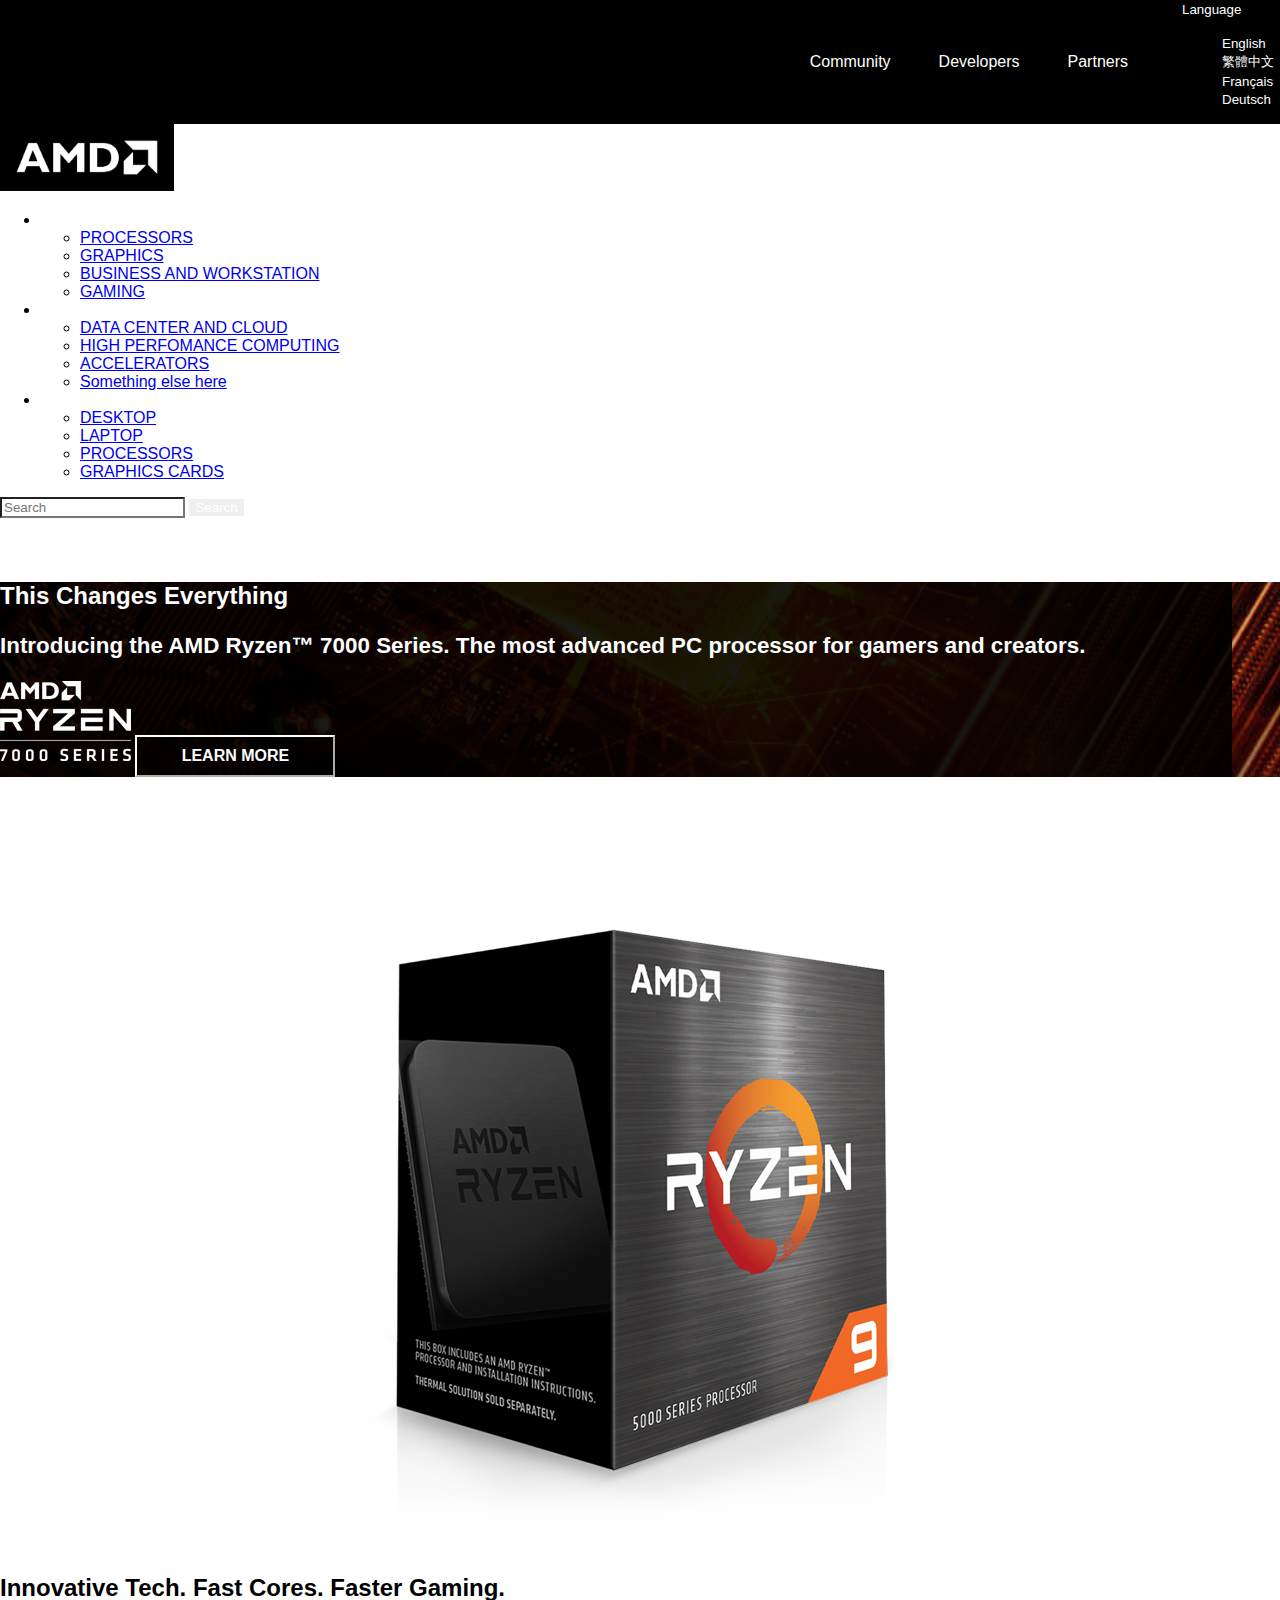
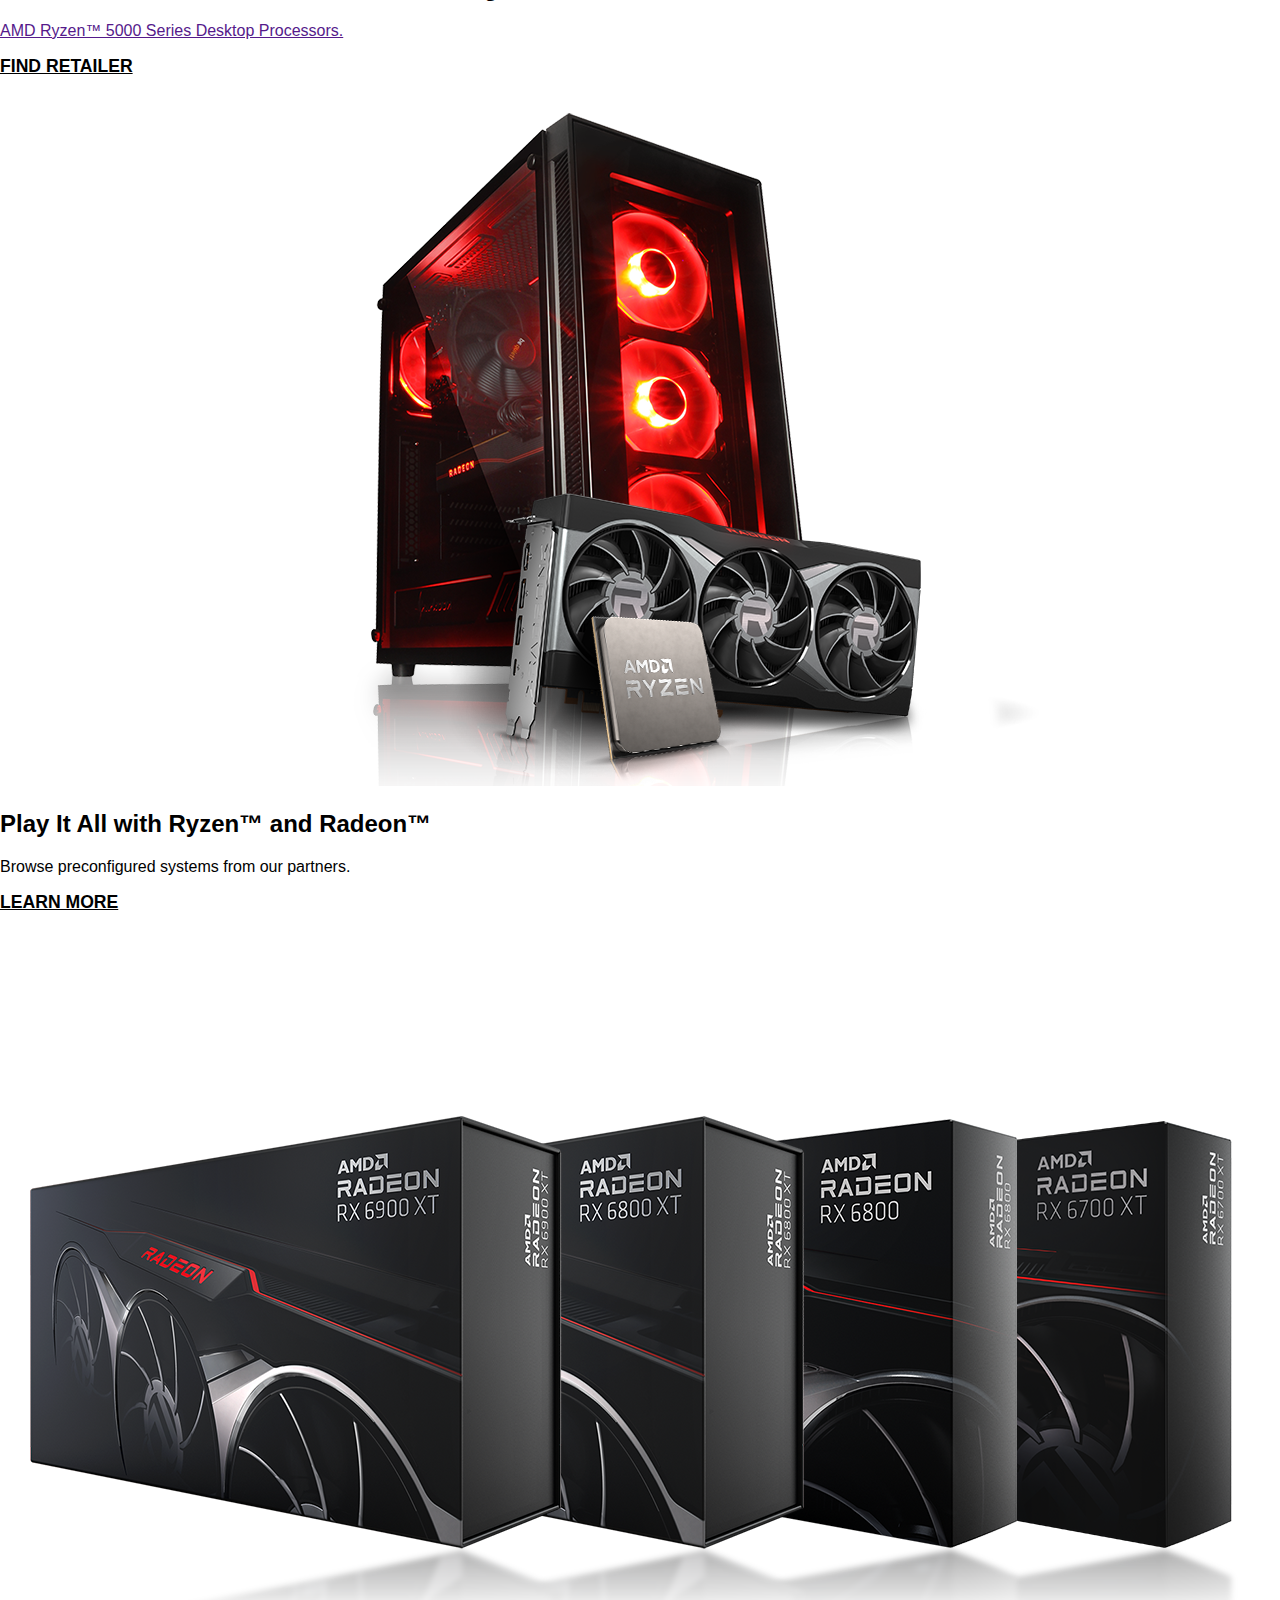
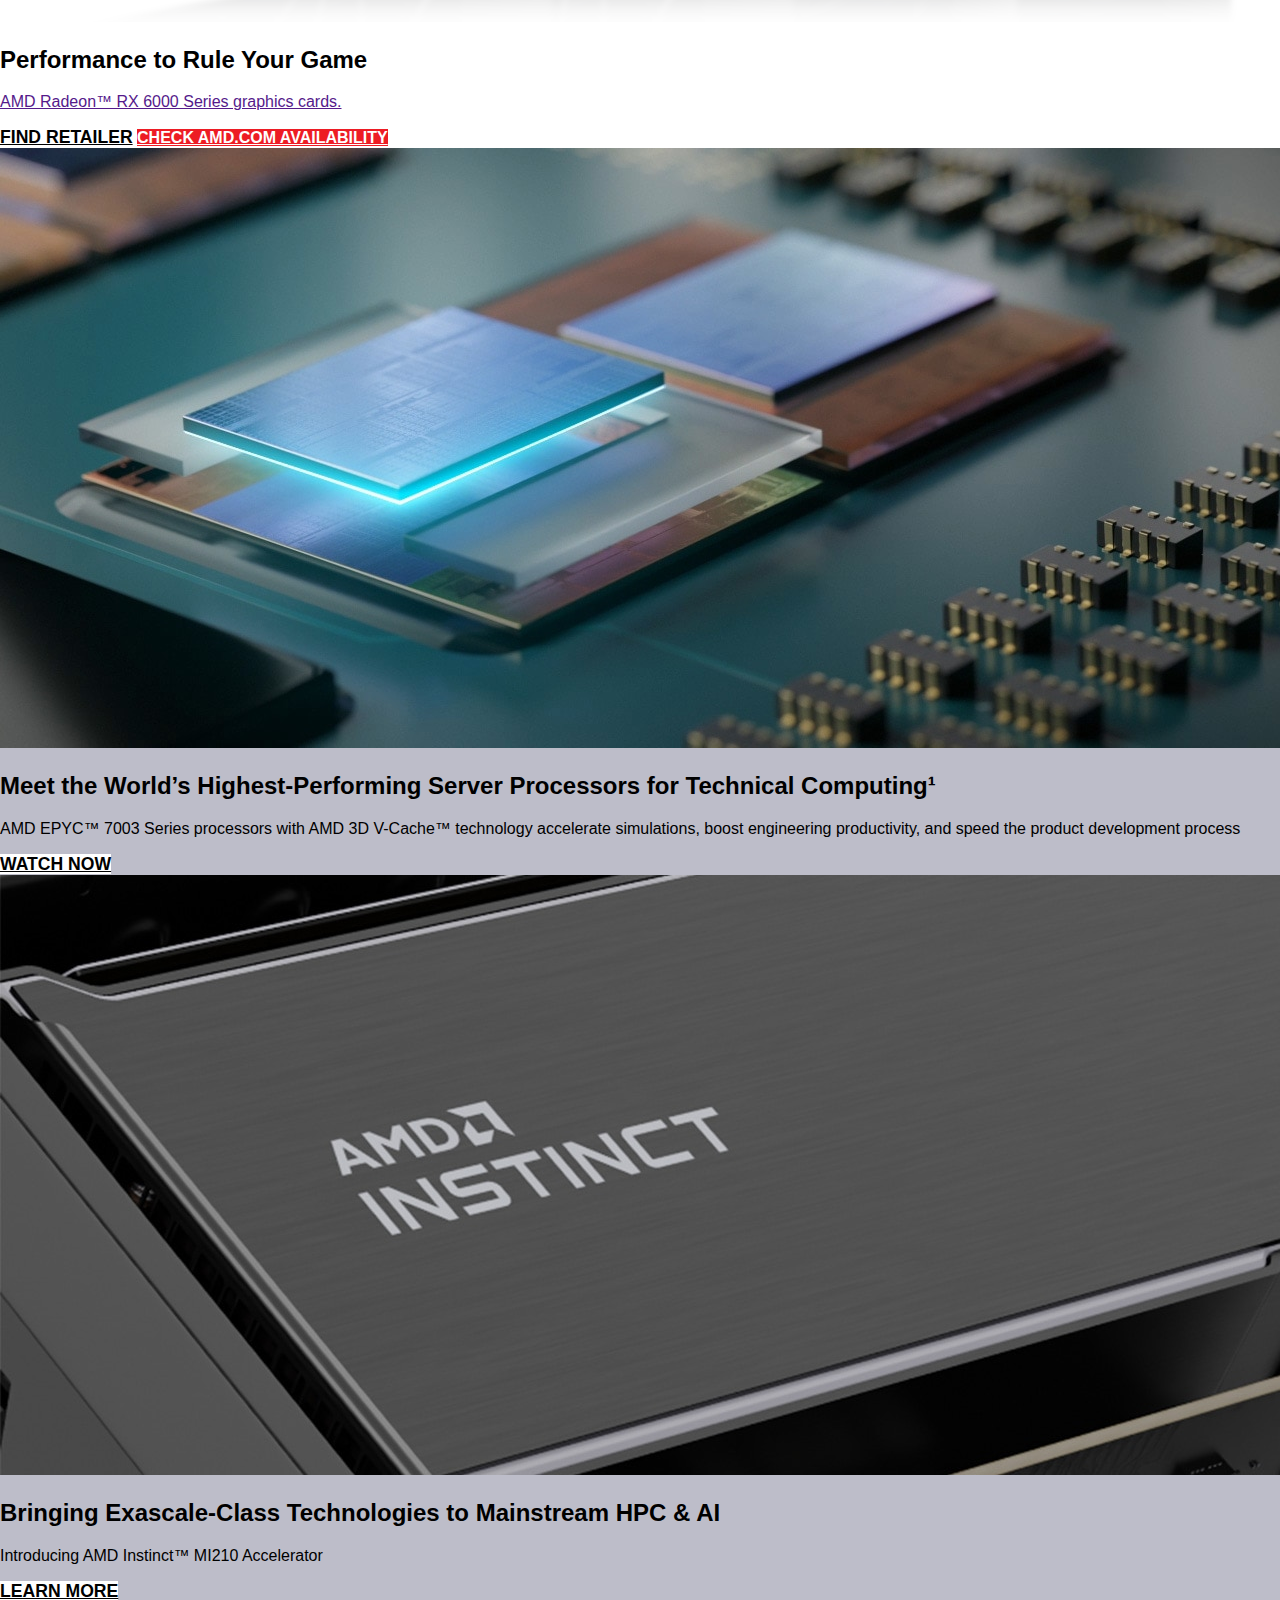
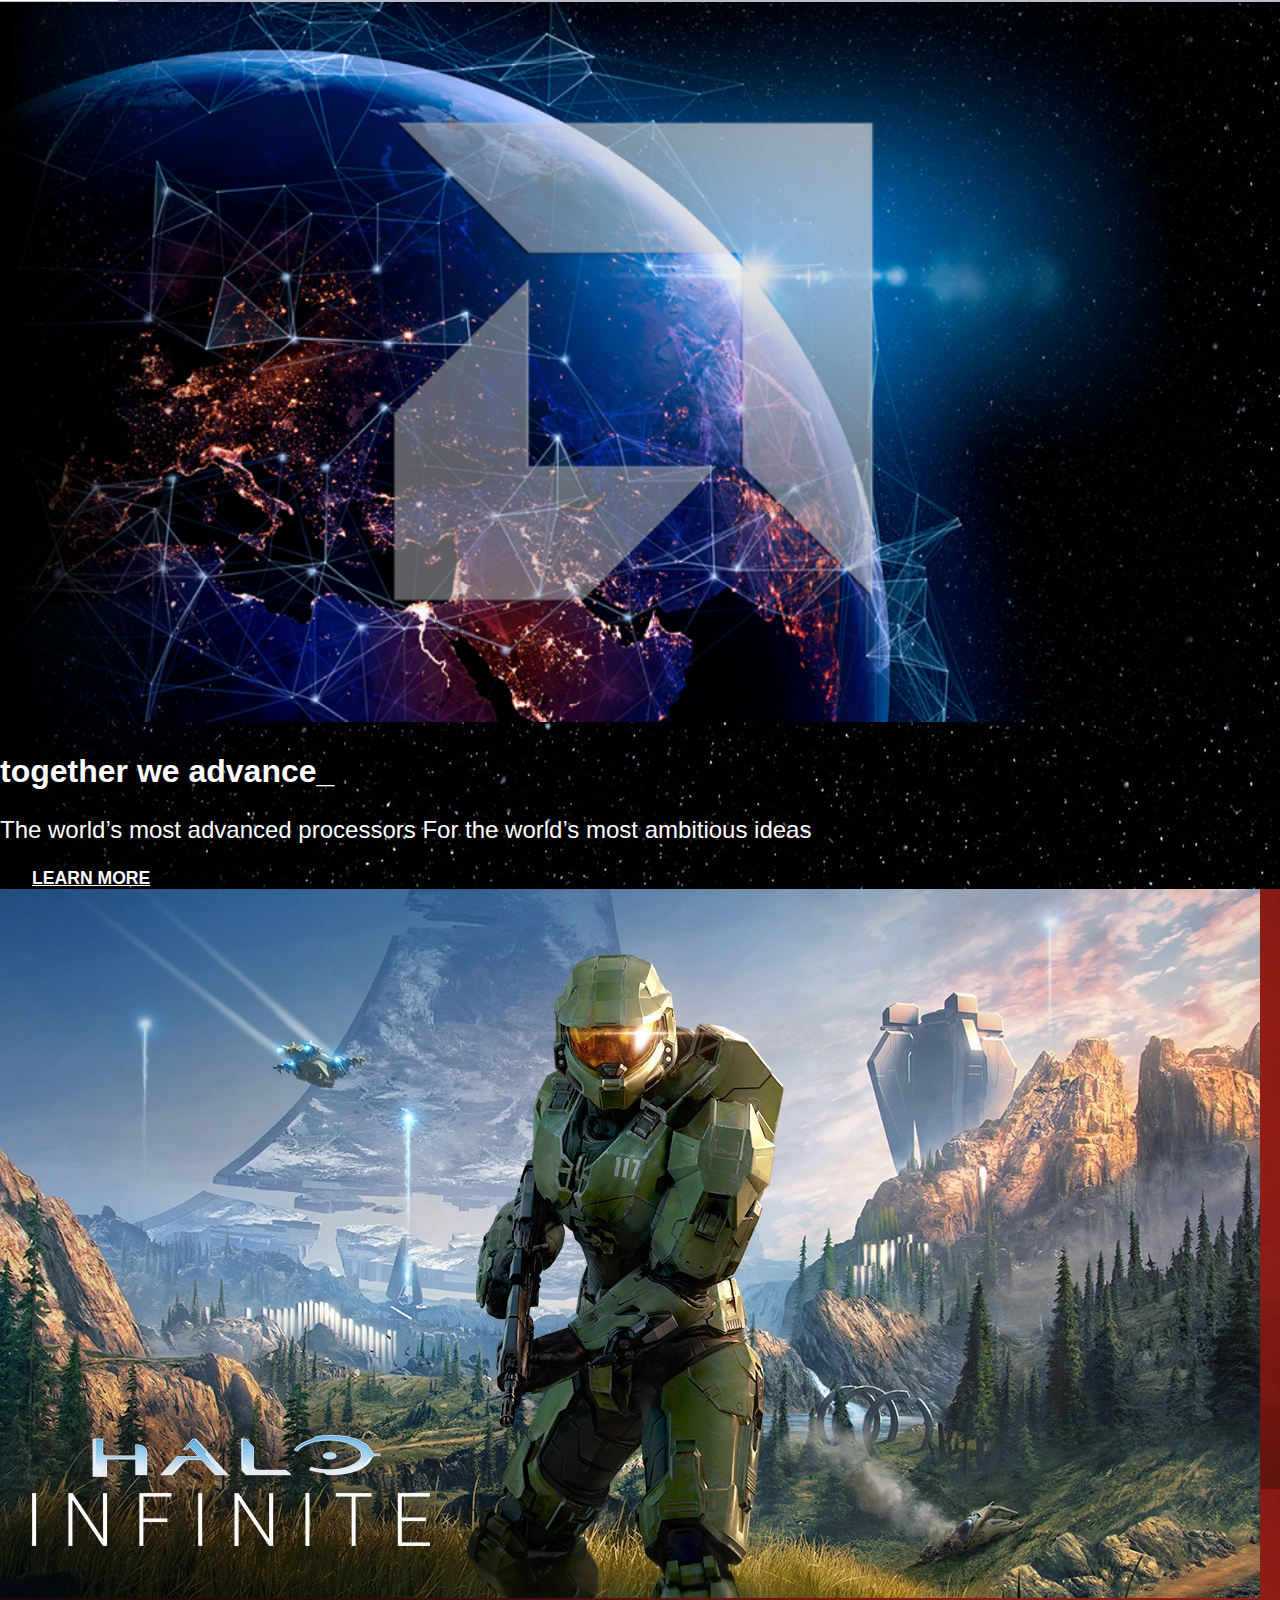
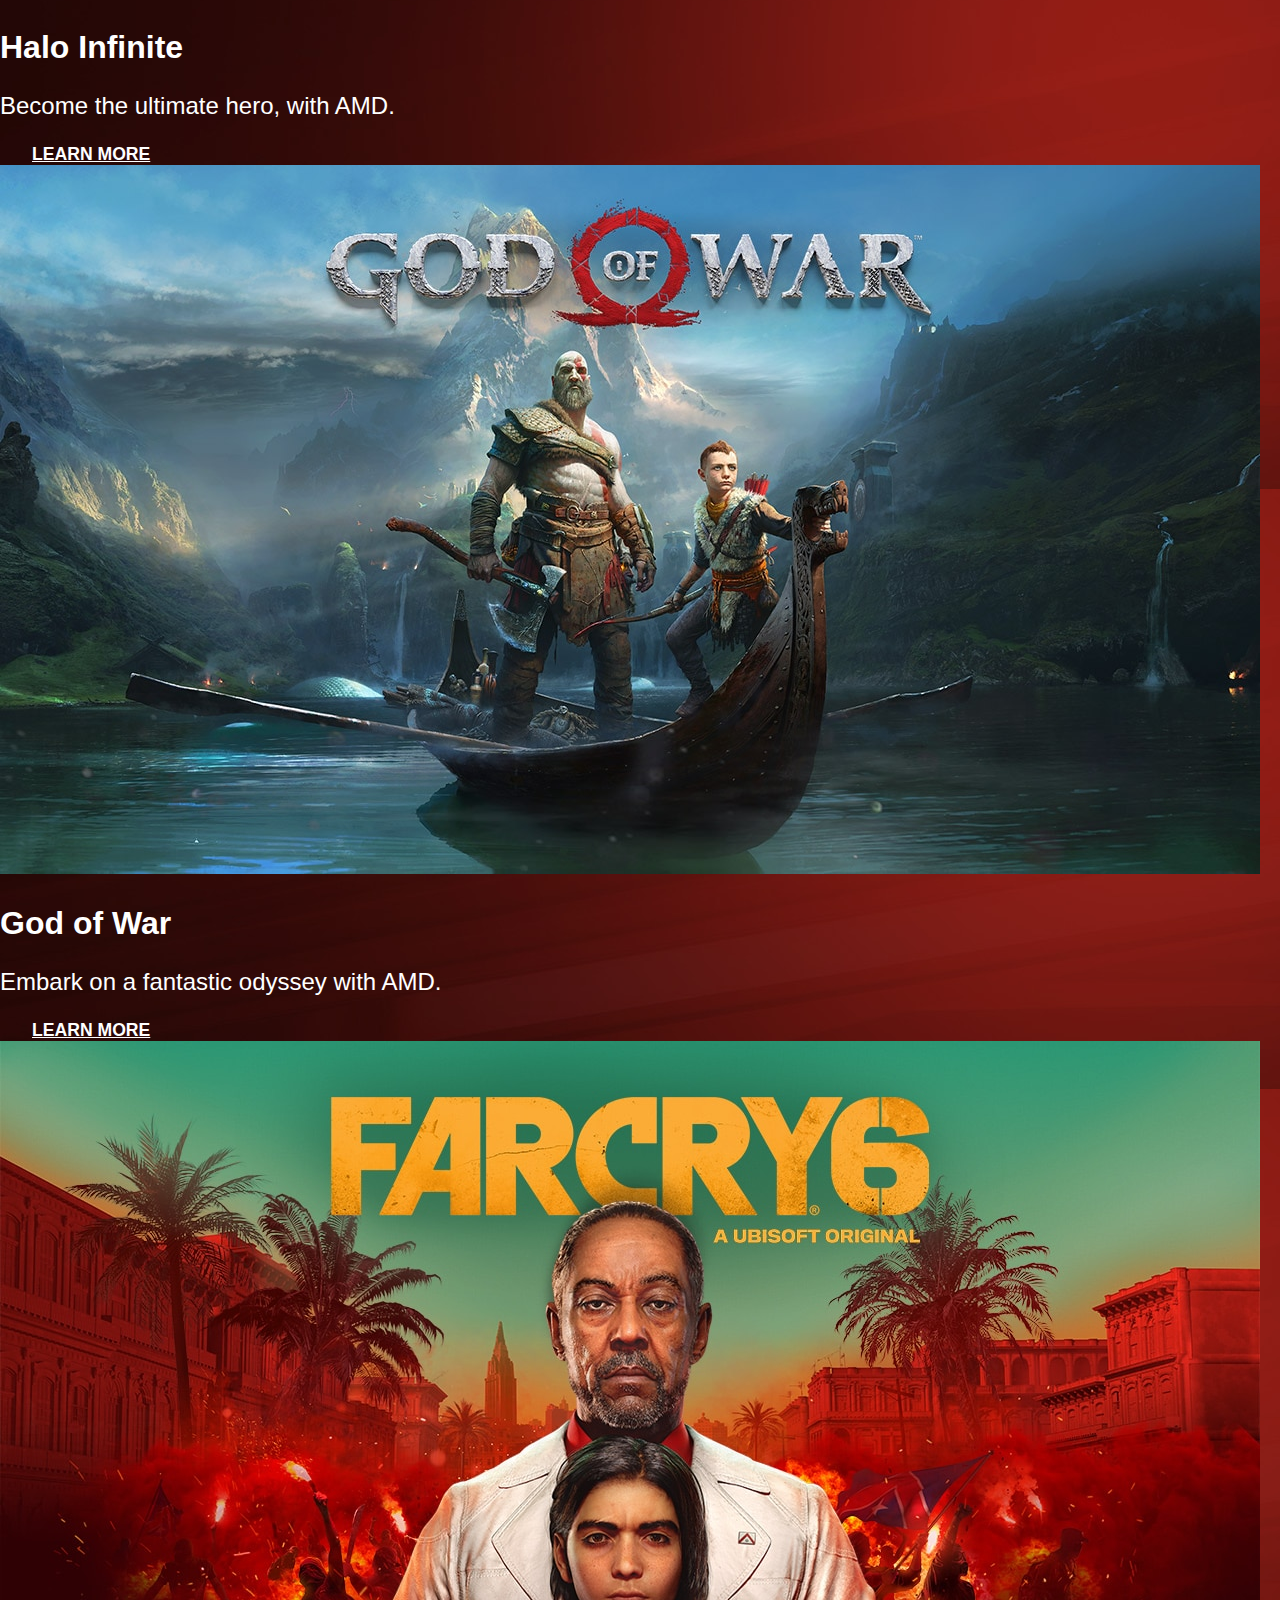
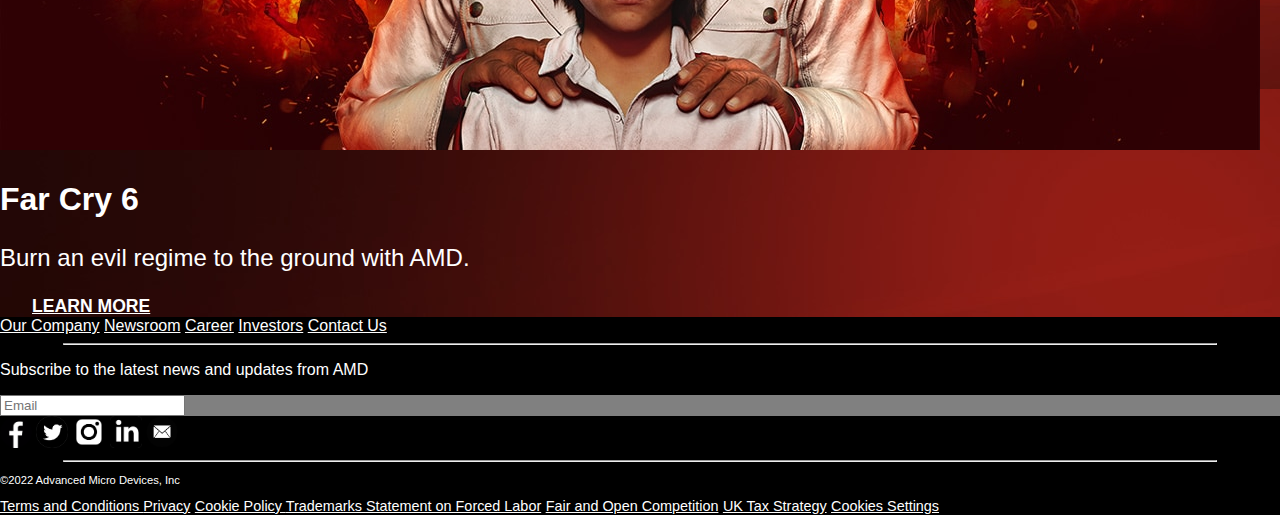
<file: index.html>
<!DOCTYPE html>
<html lang="en">
<head>
    <meta charset="UTF-8">
    <meta http-equiv="X-UA-Compatible" content="IE=edge">
    <meta name="viewport" content="width=device-width, initial-scale=1.0">
    <title>AMD</title>
    <link rel="shortcut icon" href="images/favicon.png" type="image/x-icon">
    <!-- CSS only -->
<link href="https://cdn.jsdelivr.net/npm/bootstrap@5.2.1/dist/css/bootstrap.min.css" rel="stylesheet" integrity="sha384-iYQeCzEYFbKjA/T2uDLTpkwGzCiq6soy8tYaI1GyVh/UjpbCx/TYkiZhlZB6+fzT" crossorigin="anonymous">
<link rel="stylesheet" href="css/styles.css">
</head>
<body class="p-0"> 
  <div class="container-fluid p-0">
        <div class="row m-0 p-0">
            <div class="d-none d-sm-none d-m-block d-lg-block p-0">
                <div class="col-12 " id="header">
                    <div class="e">Community</div>
                    <div class="e">Developers</div>
                    <div class="e">Partners</div>                    
                        <div class="dropdown">
                            <button class="btn btn-secondary dropdown-toggle" type="button" data-bs-toggle="dropdown" aria-expanded="false">
                              Language
                            </button>
                            <ul class="dropdown-menu">
                              <li><button class="dropdown-item" type="button">English</button></li>
                              <li><button class="dropdown-item" type="button">繁體中文</button></li>
                              <li><button class="dropdown-item" type="button">Français</button></li>
                              <li><button class="dropdown-item" type="button">Deutsch</button></li>
                            </ul>
                        </div>
                </div>
            </div>
            </div>
            <div class="col-12 p-0 mt-1">
              <nav class="navbar navbar-expand-lg bg-black p-0">
                <div class="container-fluid px-0 gx-0">
                  <a class="navbar-brand" href="#"><img class="logo" src="images/amd-logo.png" alt=""></a>
                  <button class="navbar-toggler tb" type="button" data-bs-toggle="collapse" data-bs-target="#navbarSupportedContent" aria-controls="navbarSupportedContent" aria-expanded="false" aria-label="Toggle navigation">
                    <span class="navbar-toggler-icon"></span>
                  </button>
                  <div class="collapse navbar-collapse" id="navbarSupportedContent">
                    <ul class="navbar-nav me-auto mb-2 mb-lg-0">
                      <li class="nav-item dropdown">
                        <a class="nav-link dropdown-toggle a1 " href="#" role="button" data-bs-toggle="dropdown" aria-expanded="false">
                          PRODUCT
                        </a>
                        <ul class="dropdown-menu UL1">
                          <li><a class="dropdown-item" href="#">PROCESSORS</a></li>
                          <li><a class="dropdown-item" href="#">GRAPHICS</a></li>                          
                          <li><a class="dropdown-item" href="#">BUSINESS AND WORKSTATION</a></li>
                          <li><a class="dropdown-item" href="#">GAMING</a></li>
                        </ul>
                      <li class="nav-item dropdown">
                        <a class="nav-link dropdown-toggle a1 " href="#" role="button" data-bs-toggle="dropdown" aria-expanded="false">
                          SOLUTION
                        </a>
                        <ul class="dropdown-menu UL1">
                          <li><a class="dropdown-item" href="#">DATA CENTER AND CLOUD</a></li>
                          <li><a class="dropdown-item" href="#">HIGH PERFOMANCE COMPUTING</a></li>
                          <li><a class="dropdown-item" href="#">ACCELERATORS</a></li>
                          <li><a class="dropdown-item" href="#">Something else here</a></li>
                        </ul>
                      <li class="nav-item dropdown">
                        <a class="nav-link dropdown-toggle a1 " href="#" role="button" data-bs-toggle="dropdown" aria-expanded="false">
                          SHOP
                        </a>
                        <ul class="dropdown-menu UL1">
                          <li><a class="dropdown-item" href="#">DESKTOP</a></li>
                          <li><a class="dropdown-item" href="#">LAPTOP</a></li>
                          <li><a class="dropdown-item" href="#">PROCESSORS</a></li>
                          <li><a class="dropdown-item" href="#">GRAPHICS CARDS</a></li>
                        </ul>
                      </li>                  
                    </ul>
                    <form class="d-flex" role="search">
                      <input class="form-control me-2 sbox" type="search" placeholder="Search" aria-label="Search">
                      <button class="btn btn-outline-success sb" type="submit">Search</button>
                    </form>
                  </div>
                </div>
              </nav>
            </div>
            <div class="container-fluid tm-0 sec1 py-5" style="background-image:url('./images/AMD-Ryzen-Desktop-CPUs.jpg')">
                <div class="card col-xl-4 col-lg-4 col-md-8 col-sm-12 col-12 ms-auto c1">
                  <div class="card-body p-2">
                    <h2 class="p-3 card-title h21">This Changes Everything</h2>
                    <h3 class="px-3 card-subtitle h31">Introducing the AMD Ryzen™ 7000 Series. The most advanced PC processor for gamers and creators.</h3>
                    <img class="ps-3 pt-3 d-block" src="images/card-image.png"  alt="amd">
                    <button class="c-button">LEARN MORE</button>
                  </div class="card-body">
                </div>              
            </div>
            <!-- section two -->
            <div class="sec2 mt-5  container-fluid">
                <div class="row">
                    <div class="card sc1 col-12 col-sm-12 col-lg-4 col-md-4">
                      <img src="images/sc1.png" class="card-img-top sc2img" alt="...">
                      <div class="card-body">
                        <h2 class="Innovative Tech. Fast Cores. Faster Gaming.">Innovative Tech. Fast Cores. Faster Gaming.</h2>
                        <p class="card-text"><a href="">AMD Ryzen™ 5000 Series Desktop Processors.</a></p>
                        <a href="#" class="btn S2B" id="button">FIND RETAILER</a>
                      </div>
                    </div>               
                
                    <div class="card sc2 col-12 col-sm-12 col-lg-4 col-md-4">
                      <img src="images/sc2.png" class="card-img-top sc2img" alt="...">
                      <div class="card-body">
                        <h2 class="card-title">Play It All with Ryzen™ and Radeon™</h2>
                        <p class="card-text">Browse preconfigured systems from our partners.</p>
                        <a href="#" class="btn S2B" id="button">LEARN MORE</a>
                      </div>
                    </div>                
                
                    <div class="card sc3 col-12 col-sm-12 col-lg-4 col-md-4">
                      <img src="images/sc3.png" class="card-img-top sc2img" alt="...">
                      <div class="card-body">
                        <h2 class="card-title">Performance to Rule Your Game</h2>
                        <a href=""><p class="card-text mx-0">AMD Radeon™ RX 6000 Series graphics cards.</p></a>
                        <a href="#" class="btn btn-primary S2B" id="button">FIND RETAILER</a>
                        <a href="#" class="btn S2B2">CHECK AMD.COM AVAILABILITY</a>                      
                      </div>
                    </div>
                </div>
            </div>
            <!-- section 3 -->
            <div class="container-fluid pt-5 pb-5" style="background-color: rgba(189, 189, 201);">
              <div class="row">
                <div class="col-12 col-sm-12 col-lg-6 col-md-6">
                  <div class="card sc3 s3card">
                    <img src="images/sc3img1.jpg" class="card-img-top sc2img" alt="...">
                    <div class="card-body">
                      <h2 class="card-title">Meet the World’s Highest-Performing Server Processors for Technical Computing¹</h2>
                      <p class="card-text mx-0">AMD EPYC™ 7003 Series processors with AMD 3D V-Cache™ technology accelerate simulations, boost engineering productivity, and speed the product development process</p>
                      <a href="#" class="btn S2B" id="button">WATCH NOW</a>                                           
                    </div>
                  </div>
                </div>
                <div class="col-12 col-sm-12 col-md-6 col-lg-6">
                  <div class="card sc3 s3card">
                    <img src="images/sc3img2.jpg" class="card-img-top sc2img" alt="...">
                    <div class="card-body">
                      <h2 class="card-title">Bringing Exascale-Class Technologies to Mainstream HPC & AI</h2>
                      <p class="card-text mb-5">Introducing AMD Instinct™ MI210 Accelerator</p>
                      <a href="#" class="btn S2B mt-5" id="button">LEARN MORE</a>                                            
                    </div>
                  </div>
                </div>
              </div>
            </div>  
            <!-- section 4 -->
            <div class="container-fluid p-0">
              <div class="row sec4">
                <div class="col-12 col-sm-12 col-md-6 col-lg-6 hstack">
                  <img class="col-" height="auto" width="100%" src="images/sec4-img.png" alt="">
                </div>
                <div class="col-sm-6 ms-auto p-0" style="background-color: rgba(0,0,0,0);">
                  <div class="card col-12 col-sm-12 col-md-6 col-lg-6 s4card">
                    <div class="card-body col-12">
                      <h2 class="card-title s4h2">together we advance<span class="cursor">_</span></h2>
                      <p class="card-text s4p">The world’s most advanced processors For the world’s most ambitious ideas</p>
                      <a href="#" class="btn s4button">LEARN MORE</a>
                    </div>
                  </div>
                </div>
            </div>
            <!-- section 5 -->
            <div class="container-fluid sec5 my-5 mx-0">
              <div class="row pb-4 pt-5 px-5"> 
                  <div class="col-12 col-sm-12 col-md-4 col-lg-4">
                    <div class="card s5card">
                      <img src="images/s5img1.jpg" class="card-img-top sc2img" alt="...">
                      <div class="card-body">
                        <h2 class="card-title s4h2">Halo Infinite</h2>
                        <p class="card-text mb-5 s4p">Become the ultimate hero, with AMD.</p>
                        <a href="#" class="btn s5button ">LEARN MORE</a>                                            
                      </div>
                    </div>
                  </div>              
                  <div class="col-12 col-sm-12 col-md-4 col-lg-4">
                    <div class="card s5card">
                      <img src="images/s5img2.jpg" class="card-img-top sc2img" alt="...">
                      <div class="card-body">
                        <h2 class="card-title s4h2">God of War</h2>
                        <p class="card-text mb-5 s4p">Embark on a fantastic odyssey with AMD.</p>
                        <a href="#" class="btn  s5button ">LEARN MORE</a>                                            
                      </div>
                    </div>
                  </div>                
                  <div class="col-12 col-sm-12 col-md-4 col-lg-4">
                    <div class="card s5card">
                      <img src="images/s5img3.jpg" class="card-img-top sc2img" alt="...">
                      <div class="card-body">
                        <h2 class="card-title s4h2">Far Cry 6</h2>
                        <p class="card-text mb-5 s4p">Burn an evil regime to the ground with AMD.</p>
                        <a href="#" class="btn s5button">LEARN MORE</a>                                            
                      </div>
                    </div>
                  </div>                
              </div>
            </div>
            <!-- section 6 -->
            <div class="sec6 px-0 pt-3">
              <nav class="nav ps-5">                
                <a class="nav-link sec6-1" href="#">Our Company</a>
                <a class="nav-link sec6-1" href="#">Newsroom</a>
                <a class="nav-link sec6-1" href="#">Career</a>
                <a class="nav-link sec6-1" href="#">Investors</a>
                <a class="nav-link sec6-1" href="#">Contact Us</a>              
              </nav>
              <div><hr class="mx-auto"></div>              
              <p class="pt-5 ms-5" style="color: white;">Subscribe to the latest news and updates from AMD</p>
              <div class="container-fluid">
                <div class="row footer">                  
                  <div class="">
                    <nav class="nav col-12  ps-5"> 
                      <div class="nav-link py-3 email col-7 "><input class="emailInput" type="email" placeholder="Email"></div>              
                      <a class="nav-link sec7-1" href="#"><img class="social" src="images/fb-icon.png" alt=""></a>
                      <a class="nav-link sec7-1" href="#"><img class="social" src="images/twitter-icon.png" alt=""></a></a>
                      <a class="nav-link sec7-1" href="#"><img class="social" src="images/instagram-icon.png" alt=""></a></a>
                      <a class="nav-link sec7-1" href="#"><img class="social" src="images/linkedin-icon.png" alt=""></a></a>
                      <a class="nav-link sec7-1" href="#"><img class="social" src="images/mail.png" alt=""></a></a>              
                    </nav>
                  </div>
                </div> 
              </div>  
              <hr class="mx-auto">
              <p class="fp ms-5 p-0">©2022 Advanced Micro Devices, Inc</p>
              <div class="container-fluid">
                <div class="row">
                  <div class="col">
                    <nav class="nav ps-4">                
                      <a class="nav-link sec7-1" href="#">Terms and Conditions </a>
                      <a class="nav-link sec7-1" href="#">Privacy</a>
                      <a class="nav-link sec7-1" href="#">Cookie Policy </a>
                      <a class="nav-link sec7-1" href="#">Trademarks </a>
                      <a class="nav-link sec7-1" href="#">Statement on Forced Labor</a> 
                      <a class="nav-link sec7-1" href="#">Fair and Open Competition</a>
                      <a class="nav-link sec7-1" href="#">UK Tax Strategy</a>
                      <a class="nav-link sec7-1" href="#">Cookies Settings</a>             
                    </nav>
                  </div>
                </div>
              </div>            
            </div>           
              <!-- JavaScript Bundle with Popper -->
              <!-- JavaScript Bundle with Popper -->
               <script src="https://cdn.jsdelivr.net/npm/bootstrap@5.2.1/dist/js/bootstrap.bundle.min.js" integrity="sha384-u1OknCvxWvY5kfmNBILK2hRnQC3Pr17a+RTT6rIHI7NnikvbZlHgTPOOmMi466C8" crossorigin="anonymous"></script>
  </body>
</html>
</file>
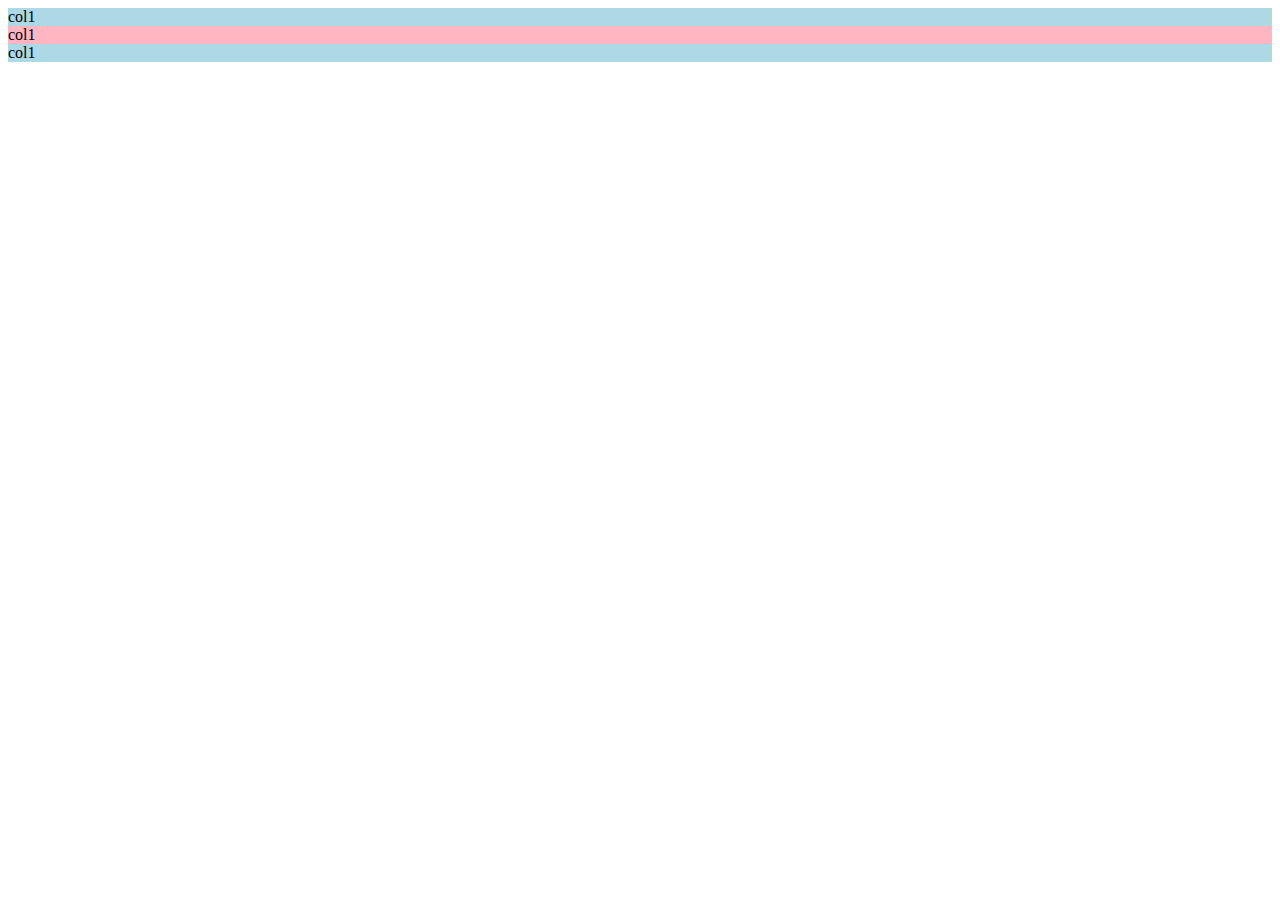
<file: demo.html>
<!DOCTYPE html>
<html lang="en">
<head>
    <meta charset="UTF-8">
    <meta http-equiv="X-UA-Compatible" content="IE=edge">
    <meta name="viewport" content="width=device-width, initial-scale=1.0">
    <title>Document</title>
    <!-- CSS only -->
<link href="https://cdn.jsdelivr.net/npm/bootstrap@5.2.1/dist/css/bootstrap.min.css" rel="stylesheet" integrity="sha384-iYQeCzEYFbKjA/T2uDLTpkwGzCiq6soy8tYaI1GyVh/UjpbCx/TYkiZhlZB6+fzT" crossorigin="anonymous">
</head>
<body>
    <div class="container-fluid">
        <div class="row">
            <div class="col-12 col-sm-12 col-lg-4 col-md-4" style="background-color: lightblue;">col1</div>
            <div class="col-12 col-sm-12 col-lg-4 col-md-4" style="background-color: lightpink;">col1</div>
            <div class="col-12 col-sm-12 col-lg-4 col-md-4" style="background-color: lightblue;">col1</div>
            
        </div>
    </div>

 <!-- JavaScript Bundle with Popper -->
<script src="https://cdn.jsdelivr.net/npm/bootstrap@5.2.1/dist/js/bootstrap.bundle.min.js" integrity="sha384-u1OknCvxWvY5kfmNBILK2hRnQC3Pr17a+RTT6rIHI7NnikvbZlHgTPOOmMi466C8" crossorigin="anonymous"></script>   
</body>
</html>
</file>
<file: css/styles.css>
body{
    font-family: sans-serif;
    box-sizing: border-box;
    margin: 0;
    padding: 0;
}
#header{
    padding: 0;
    background-color: black;
    display: grid;
    grid-auto-flow: column;
    justify-content: flex-end;
    align-items: center;
}
.e{
    color: white;
    margin-right: 3rem;
}

#navigation{
    display: grid;
    grid-auto-flow: column;
    padding-top: .12rem;
    padding: 0;
    background-color: black;
}
#nav-item{
    display: grid;
    grid-auto-flow: column;
    align-items: baseline;
    background-color: black;
}
#header button{
    border-radius: 0;
    border: 0 black;
    color: white;
    background-color: black;
}
.logo{
    height: 4.2rem;
    display: inline;
}
.a1{
    color: white;
}
.a1:hover{
    background-color: white;
    color: black;    
}
.tb{
color: white;
background-color: white;
border-radius: 0;
padding: 0;
border: 0;
}
.sbox{
    border-radius: 0;
}
.sb{
    border-radius: 0;
    color: white;
    border: black;
}
.sb:hover{
    background-color: white;
    color: black;
}
.UL1{
    border-radius: 0;
}
.sec1{
   margin: 0;   
   background-size: cover; 
   background-repeat: no-repeat;  
   background-attachment: fixed;
   background-position: center; 
 
}

.c1{
    background-color: rgba(0,0,0,.9);
    border-radius: 0;
    margin-top: 5%;
    margin-right: 3rem;
    margin-bottom: 5%;
}
.c-button{
    color: white;
    border-width: 2px;
    border-color: white;
    display: inline-block;
    font-weight: bold;
    padding: 10px 15px;
    font-size: 16px;
    text-decoration: none !important;
    background: transparent;
    min-width: 200px;
    max-width: 100%;
    margin-top: 30px;
    text-transform: uppercase;
    text-align: center;
    white-space: normal;
}
.c-button:hover{
    background-color: rgb(70, 64, 64);
    color: rgb(241, 241, 241);
}

.h21{
    color: white;
}
.h31{
    color: white;
    font-size: 1.4rem;
}

.sc1,.sc2,.sc3{
    padding: 0;
    margin: 0;
    border: 0;
}
.S2B{
    border-radius: 0;
    border-width: 2.5px;
    border-color: black;
    background-color: white;
    color: black;
    font-size: 1.1rem;
    font-weight: 700;
}
.S2B2{
    border-radius: 0;
    border-width: 2.5px;
    border-color: white;
    background-color: #ed1c24 !important;
    color: white;
    font-size: 1rem;
    font-weight: 700;  
    text-align: center;
    height: 3rem;
   
}
.s3card{
    border-radius: 0;
    background-color: rgba(189, 189, 201, .9);;
}
#button:hover{
    background-color: black;
    color: white;
    border-color: black;
}
.sec4{    
  background-image: url("../images/sec4-bimg.jpg");  

  padding: 0;
  align-items: center;
  margin: 0;
}
.s4card{
    background-color: rgba(0,0,0,0); 

}
.s4h2{
    color: white;
    font-size: 2rem;
    font-weight: 600;
    
}
.s4p{
    color: white;
    font-size: 1.5rem;
}
.cursor{
    animation: blink 1s infinite;
}
.s4button{
    border-radius: 0;
    border-width: 2.5px;
    border-color: white;
    background-color:rgba(0,0,0,0);
    color: white;
    font-size: 1.1rem;
    font-weight: 700; 
    padding-left: 2rem;
    padding-right: 2rem;
}
.s4button:hover{
    color: white;
    border-color: black;
    background-color: rgb(224, 156, 156);
    border-width: 3px;
}
.sec5{
    background-image: url("../images/background-1920x600.jpg");
    background-color: rgb(236, 232, 232);
}
.s5card{
    background-color: rgba(0,0,0,0);
    border: 0;
    padding: 0;
    width: fit-content;
}
.s5button{
    border-radius: 0;
    border-width: 2.5px;
    border-color: white;
    background-color:rgba(0,0,0,0);
    color: white;
    font-size: 1.1rem;
    font-weight: 700; 
    padding-left: 2rem;
    padding-right: 2rem;    
}    
.s5button:hover{
    border-color: black;
    background-color: rgb(175, 115, 115);
}
.sec6{
    background-color: black;
}
hr{    
    width: 90%;    
    color: grey;
    
}
.s6button{
    color: white;
}
.s6button:hover{
    color: rgb(85, 83, 83);
}
.sec6-1{
    color: white;
}
.sec6-1:hover{
    color: grey;
}
.email{
    background-color: gray;
   
}
.social{
    height: 2rem;
}
.footer{
    display: grid;
    grid-auto-flow: column;
    grid-template-columns: auto;
}
.fp{
font-size: .7rem;
color: white;
}
.sec7-1{
    font-size: .9rem;
    color: white;
}
</file>
